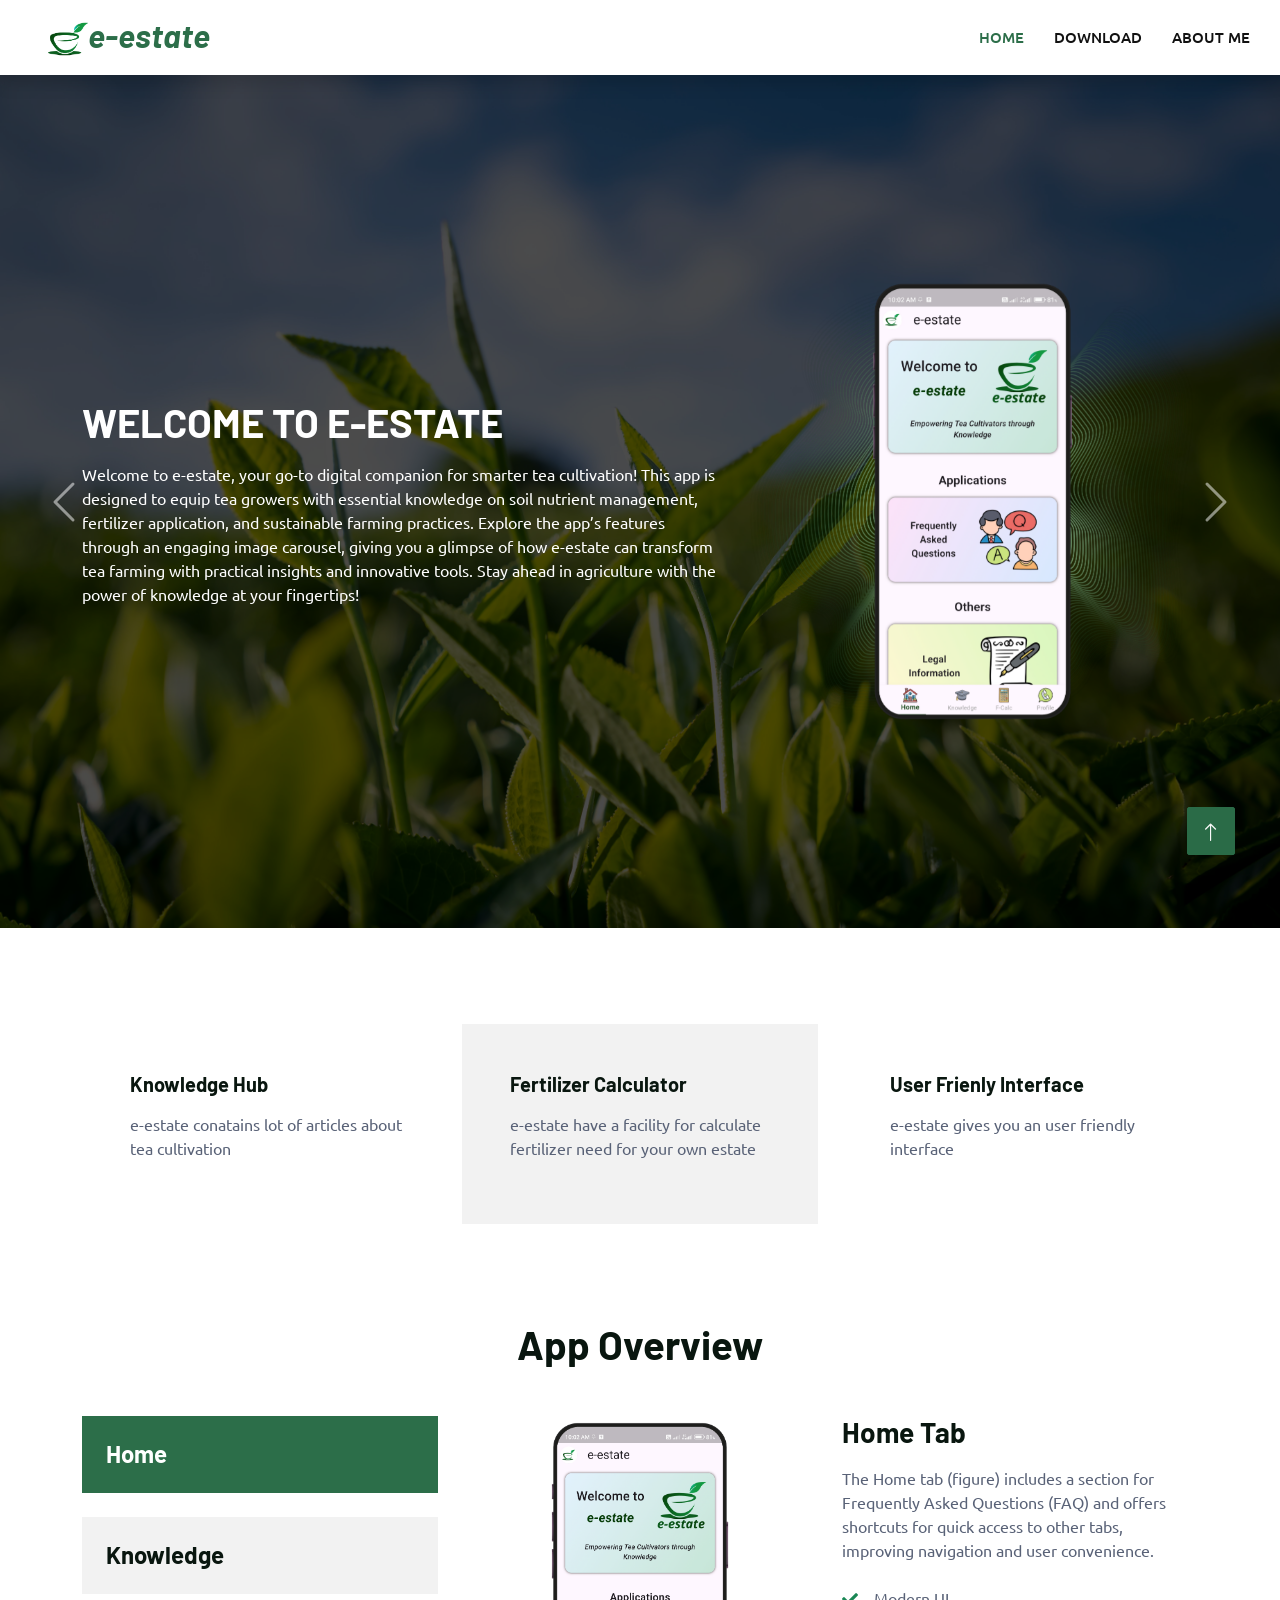
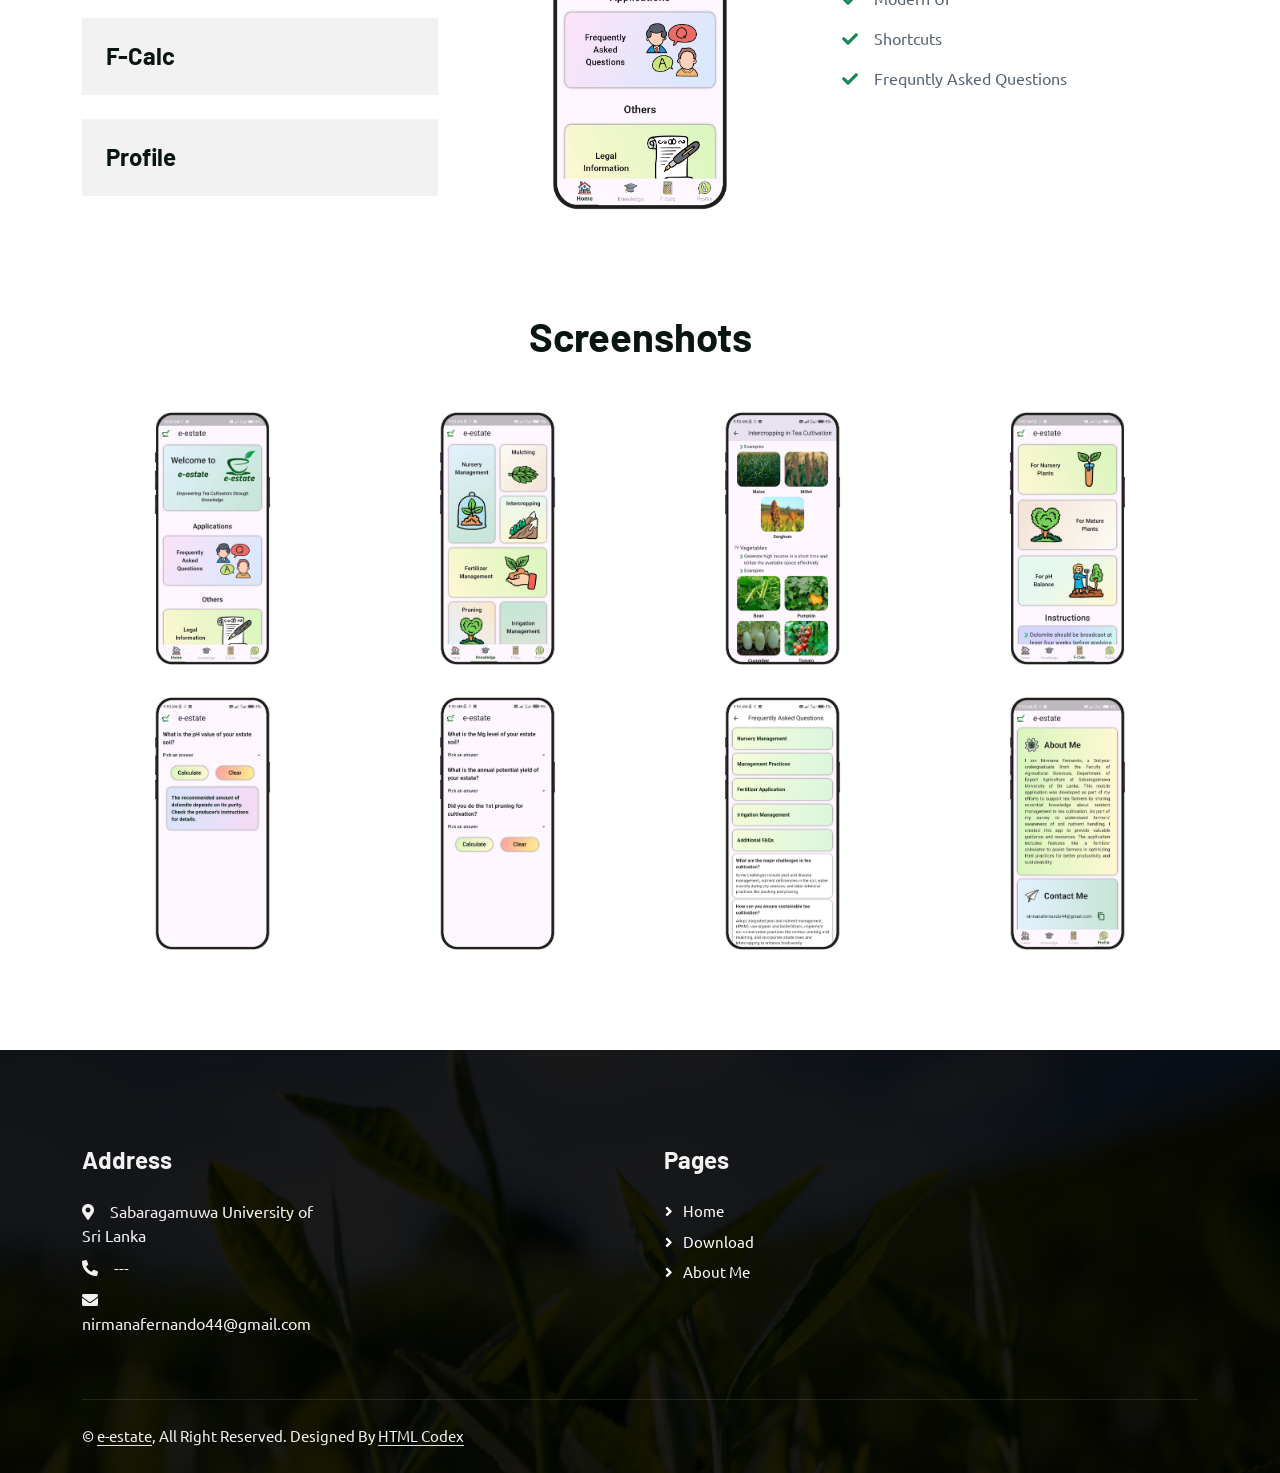
<file: index.html>
<!DOCTYPE html>
<html lang="en">

<head>
    <meta charset="utf-8">
    <title>e-estate</title>
    <meta content="width=device-width, initial-scale=1.0" name="viewport">
    <link rel="icon" href="1x/e-estate-icon.png" type="image/png">
    <meta content="" name="keywords">
    <meta content="" name="description">

    <!-- Favicon -->
    <link href="img/favicon.ico" rel="icon">

    <!-- Google Web Fonts -->
    <link rel="preconnect" href="https://fonts.googleapis.com">
    <link rel="preconnect" href="https://fonts.gstatic.com" crossorigin>
    <link href="https://fonts.googleapis.com/css2?family=Barlow:wght@600;700&family=Ubuntu:wght@400;500&display=swap" rel="stylesheet"> 

    <!-- Icon Font Stylesheet -->
    <link href="https://cdnjs.cloudflare.com/ajax/libs/font-awesome/5.10.0/css/all.min.css" rel="stylesheet">
    <link href="https://cdn.jsdelivr.net/npm/bootstrap-icons@1.4.1/font/bootstrap-icons.css" rel="stylesheet">

    <!-- Libraries Stylesheet -->
    <link href="lib/animate/animate.min.css" rel="stylesheet">
    <link href="lib/owlcarousel/assets/owl.carousel.min.css" rel="stylesheet">
    <link href="lib/tempusdominus/css/tempusdominus-bootstrap-4.min.css" rel="stylesheet" />

    <!-- Customized Bootstrap Stylesheet -->
    <link href="css/bootstrap.min.css" rel="stylesheet">

    <!-- Template Stylesheet -->
    <link href="css/style.css" rel="stylesheet">
</head>

<body>
    <!-- Spinner Start -->
    <div id="spinner" class="show bg-white position-fixed translate-middle w-100 vh-100 top-50 start-50 d-flex align-items-center justify-content-center">
        <div class="spinner-border text-primary" style="width: 3rem; height: 3rem;" role="status">
            <span class="sr-only">Loading...</span>
        </div>
    </div>
    <!-- Spinner End -->


    <!-- Navbar Start -->
    <nav class="navbar navbar-expand-lg bg-white navbar-light shadow sticky-top p-0">
        <a href="index.html" class="navbar-brand d-flex align-items-center px-4 px-lg-5">
            <h2 class="m-0 text-primary"><img class="navbar-logo" src="1x/e-estate-icon.png" alt="Logo"></i><i>e-estate</i></h2>
        </a>
        <button type="button" class="navbar-toggler me-4" data-bs-toggle="collapse" data-bs-target="#navbarCollapse">
            <span class="navbar-toggler-icon"></span>
        </button>
        <div class="collapse navbar-collapse" id="navbarCollapse">
            <div class="navbar-nav ms-auto p-4 p-lg-0">
                <a href="index.html" class="nav-item nav-link active">Home</a>
                <a href="download.html" class="nav-item nav-link">Download</a>
                <a href="about.html" class="nav-item nav-link">About Me</a>
    </nav>
    <!-- Navbar End -->


    <!-- Carousel Start -->
    <div class="container-fluid p-0 mb-5">
        <div id="header-carousel" class="carousel slide" data-bs-ride="carousel">
            <div class="carousel-inner">
                <div class="carousel-item active">
                    <img class="w-100" src="img/carousel-bg-1.jpg" alt="Image">
                    <div class="carousel-caption d-flex align-items-center">
                        <div class="container">
                            <div class="row align-items-center justify-content-center justify-content-lg-start">
                                <div class="col-10 col-lg-7 text-center text-lg-start">
                                    <h1 class="text-white text-uppercase mb-3 animated slideInDown">Welcome to e-estate</h1>
                                    <h7 class="mb-4">Welcome to e-estate, your go-to digital companion for smarter tea cultivation! This app is designed to equip tea growers with essential knowledge on soil nutrient management, fertilizer application, and sustainable farming practices. Explore the app’s features through an engaging image carousel, giving you a glimpse of how e-estate can transform tea farming with practical insights and innovative tools. Stay ahead in agriculture with the power of knowledge at your fingertips!</h7>
                                </div>
                                <div class="col-lg-5 d-none d-lg-flex animated zoomIn">
                                    <img class="img-fluid" src="img/carousel-1.png" alt="">
                                </div>
                            </div>
                        </div>
                    </div>
                </div>
                <div class="carousel-item">
                    <img class="w-100" src="img/carousel-bg-2.jpg" alt="Image">
                    <div class="carousel-caption d-flex align-items-center">
                        <div class="container">
                            <div class="row align-items-center justify-content-center justify-content-lg-start">
                                <div class="col-10 col-lg-7 text-center text-lg-start">
                                    <h5 class="display-3 text-white mb-4 pb-3 animated slideInDown">Empowering tea cultivators through knowledge</h5>
                                    <h3 class="display-3 text-white mb-4 pb-3 animated slideInDown">e-estate</h3>
                                </div>
                                <div class="col-lg-5 d-none d-lg-flex animated zoomIn">
                                    <img class="img-fluid" src="img/carousel-2.png" alt="">
                                </div>
                            </div>
                        </div>
                    </div>
                </div>
            </div>
            <button class="carousel-control-prev" type="button" data-bs-target="#header-carousel"
                data-bs-slide="prev">
                <span class="carousel-control-prev-icon" aria-hidden="true"></span>
                <span class="visually-hidden">Previous</span>
            </button>
            <button class="carousel-control-next" type="button" data-bs-target="#header-carousel"
                data-bs-slide="next">
                <span class="carousel-control-next-icon" aria-hidden="true"></span>
                <span class="visually-hidden">Next</span>
            </button>
        </div>
    </div>
    <!-- Carousel End -->


    <!-- Service Start -->
    <div class="container-xxl py-5">
        <div class="container">
            <div class="row g-4">
                <div class="col-lg-4 col-md-6 wow fadeInUp" data-wow-delay="0.1s">
                    <div class="d-flex py-5 px-4">
                        <div class="ps-4">
                            <h5 class="mb-3">Knowledge Hub</h5>
                            <p>e-estate conatains lot of articles about tea cultivation</p>
                            
                        </div>
                    </div>
                </div>
                <div class="col-lg-4 col-md-6 wow fadeInUp" data-wow-delay="0.3s">
                    <div class="d-flex bg-light py-5 px-4">
                        <div class="ps-4">
                            <h5 class="mb-3">Fertilizer Calculator</h5>
                            <p>e-estate have a facility for calculate fertilizer need for your own estate</p>
                            
                        </div>
                    </div>
                </div>
                <div class="col-lg-4 col-md-6 wow fadeInUp" data-wow-delay="0.5s">
                    <div class="d-flex py-5 px-4">
                        <div class="ps-4">
                            <h5 class="mb-3">User Frienly Interface</h5>
                            <p>e-estate gives you an user friendly interface</p>
                            
                        </div>
                    </div>
                </div>
            </div>
        </div>
    </div>
    <!-- Service End -->

    <!-- Service Start -->
    <div class="container-xxl service py-5">
        <div class="container">
            <div class="text-center wow fadeInUp" data-wow-delay="0.1s">
                <h1 class="mb-5">App Overview</h1>
            </div>
            <div class="row g-4 wow fadeInUp" data-wow-delay="0.3s">
                <div class="col-lg-4">
                    <div class="nav w-100 nav-pills me-4">
                        <button class="nav-link w-100 d-flex align-items-center text-start p-4 mb-4 active" data-bs-toggle="pill" data-bs-target="#tab-pane-1" type="button">
                            <h4 class="m-0">Home</h4>
                        </button>
                        <button class="nav-link w-100 d-flex align-items-center text-start p-4 mb-4" data-bs-toggle="pill" data-bs-target="#tab-pane-2" type="button">
                            <h4 class="m-0">Knowledge</h4>
                        </button>
                        <button class="nav-link w-100 d-flex align-items-center text-start p-4 mb-4" data-bs-toggle="pill" data-bs-target="#tab-pane-3" type="button">
                            <h4 class="m-0">F-Calc</h4>
                        </button>
                        <button class="nav-link w-100 d-flex align-items-center text-start p-4 mb-0" data-bs-toggle="pill" data-bs-target="#tab-pane-4" type="button">
                            <h4 class="m-0">Profile</h4>
                        </button>
                    </div>
                </div>
                <div class="col-lg-8">
                    <div class="tab-content w-100">
                        <div class="tab-pane fade show active" id="tab-pane-1">
                            <div class="row g-4">
                                <div class="col-md-6" style="min-height: 400px;">
                                    <div class="position-relative h-100">
                                        <img class="position-absolute img-fluid w-100 h-100" src="img/service-1.png"
                                            style="object-fit: cover;" alt="">
                                    </div>
                                </div>
                                <div class="col-md-6">
                                    <h3 class="mb-3">Home Tab</h3>
                                    <p class="mb-4">The Home tab (figure) includes a section for Frequently Asked Questions (FAQ) and offers shortcuts for quick access to other tabs, improving navigation and user convenience.  </p>
                                    <p><i class="fa fa-check text-success me-3"></i>Modern UI</p>
                                    <p><i class="fa fa-check text-success me-3"></i>Shortcuts</p>
                                    <p><i class="fa fa-check text-success me-3"></i>Frequntly Asked Questions</p>
                                    
                                </div>
                            </div>
                        </div>
                        <div class="tab-pane fade" id="tab-pane-2">
                            <div class="row g-4">
                                <div class="col-md-6" style="min-height: 400px;">
                                    <div class="position-relative h-100">
                                        <img class="position-absolute img-fluid w-100 h-100" src="img/service-2.png"
                                            style="object-fit: cover;" alt="">
                                    </div>
                                </div>
                                <div class="col-md-6">
                                    <h3 class="mb-3">Knowledge Tab</h3>
                                    <p class="mb-4">The Knowledge tab (figure) features a user-friendly categorized grid that allows users to access various articles on key agricultural topics, including nursery management, mulching, intercropping, fertilizer management, pruning, harvesting, and irrigation management.  </p>
                                    <p><i class="fa fa-check text-success me-3"></i>Modern UI</p>
                                    <p><i class="fa fa-check text-success me-3"></i>Lot of articles</p>
                                    <p><i class="fa fa-check text-success me-3"></i>Catogorized</p>
                                    
                                </div>
                            </div>
                        </div>
                        <div class="tab-pane fade" id="tab-pane-3">
                            <div class="row g-4">
                                <div class="col-md-6" style="min-height: 400px;">
                                    <div class="position-relative h-100">
                                        <img class="position-absolute img-fluid w-100 h-100" src="img/service-3.png"
                                            style="object-fit: cover;" alt="">
                                    </div>
                                </div>
                                <div class="col-md-6">
                                    <h3 class="mb-3">F-Calc</h3>
                                    <p class="mb-4">The F-Calc tab (figure) is designed to calculate fertilizer recommendations based on estate-specific inputs. It includes three categories: fertilizer recommendations for nursery plants, fertilizer recommendations for mature plants, and dolomite recommendations for pH balance.</p>
                                    <p><i class="fa fa-check text-success me-3"></i>Fertilizer type</p>
                                    <p><i class="fa fa-check text-success me-3"></i>Recomended dosage</p>
                                    <p><i class="fa fa-check text-success me-3"></i>Recomended frequency</p>
                                    
                                </div>
                            </div>
                        </div>
                        <div class="tab-pane fade" id="tab-pane-4">
                            <div class="row g-4">
                                <div class="col-md-6" style="min-height: 400px;">
                                    <div class="position-relative h-100">
                                        <img class="position-absolute img-fluid w-100 h-100" src="img/service-4.png"
                                            style="object-fit: cover;" alt="">
                                    </div>
                                </div>
                                <div class="col-md-6">
                                    <h3 class="mb-3">Profile</h3>
                                    <p class="mb-4">The Profile tab (figure) contains a brief introduction about the developer and provides contact details for further inquiries.  </p>
                                    <p><i class="fa fa-check text-success me-3"></i>Modern UI</p>
                                    <p><i class="fa fa-check text-success me-3"></i>About section</p>
                                    <p><i class="fa fa-check text-success me-3"></i>Contact section</p>
                                    
                                </div>
                            </div>
                        </div>
                    </div>
                </div>
            </div>
        </div>
    </div>
    <!-- Service End -->

    
    <!-- Team Start -->
    <div class="container-xxl py-5">
        <div class="container">
            <div class="text-center wow fadeInUp" data-wow-delay="0.1s">
                <h1 class="mb-5">Screenshots</h1>
            </div>
            <div class="row g-4">
                <div class="col-lg-3 col-md-6 wow fadeInUp" data-wow-delay="0.1s">
                    <div class="team-item">
                        <div class="position-relative overflow-hidden">
                            <img class="img-fluid" src="img/service-1.png" alt="">
                        </div>
                    </div>
                </div>
                <div class="col-lg-3 col-md-6 wow fadeInUp" data-wow-delay="0.1s">
                    <div class="team-item">
                        <div class="position-relative overflow-hidden">
                            <img class="img-fluid" src="img/service-2.png" alt="">
                        </div>
                    </div>
                </div>
                <div class="col-lg-3 col-md-6 wow fadeInUp" data-wow-delay="0.1s">
                    <div class="team-item">
                        <div class="position-relative overflow-hidden">
                            <img class="img-fluid" src="img/Artboard 4.png" alt="">
                        </div>
                    </div>
                </div>
                <div class="col-lg-3 col-md-6 wow fadeInUp" data-wow-delay="0.1s">
                    <div class="team-item">
                        <div class="position-relative overflow-hidden">
                            <img class="img-fluid" src="img/service-3.png" alt="">
                        </div>
                    </div>
                </div>
                <div class="col-lg-3 col-md-6 wow fadeInUp" data-wow-delay="0.1s">
                    <div class="team-item">
                        <div class="position-relative overflow-hidden">
                            <img class="img-fluid" src="img/Artboard 7.png" alt="">
                        </div>
                    </div>
                </div>
                <div class="col-lg-3 col-md-6 wow fadeInUp" data-wow-delay="0.1s">
                    <div class="team-item">
                        <div class="position-relative overflow-hidden">
                            <img class="img-fluid" src="img/Artboard 6.png" alt="">
                        </div>
                    </div>
                </div>
                <div class="col-lg-3 col-md-6 wow fadeInUp" data-wow-delay="0.1s">
                    <div class="team-item">
                        <div class="position-relative overflow-hidden">
                            <img class="img-fluid" src="img/Artboard 9.png" alt="">
                        </div>
                    </div>
                </div>
                <div class="col-lg-3 col-md-6 wow fadeInUp" data-wow-delay="0.1s">
                    <div class="team-item">
                        <div class="position-relative overflow-hidden">
                            <img class="img-fluid" src="img/service-4.png" alt="">
                        </div>
                    </div>
                </div>
            </div>
        </div>
    </div>
    <!-- Team End -->


    <!-- Footer Start -->
    <div class="container-fluid bg-dark text-light footer pt-5 mt-5 wow fadeIn" data-wow-delay="0.1s">
        <div class="container py-5">
            <div class="row g-5">
                <div class="col-lg-3 col-md-6">
                    <h4 class="text-light mb-4">Address</h4>
                    <p class="mb-2"><i class="fa fa-map-marker-alt me-3"></i>Sabaragamuwa University of Sri Lanka</p>
                    <p class="mb-2"><i class="fa fa-phone-alt me-3"></i>---</p>
                    <p class="mb-2"><i class="fa fa-envelope me-3"></i>nirmanafernando44@gmail.com</p>
                    
                    <div class="d-flex pt-2">
                    </div>
                
                </div>
                <div class="col-lg-3 col-md-6">
                </div>
                
                <div class="col-lg-3 col-md-6">
                    <h4 class="text-light mb-4">Pages</h4>
                    <a class="btn btn-link" href="index.html">Home</a>
                    <a class="btn btn-link" href="download.html">Download</a>
                    <a class="btn btn-link" href="about.html">About Me</a>
                </div>
                <div class="col-lg-3 col-md-6">
                </div>
                
            </div>
        </div>
        <div class="container">
            <div class="copyright">
                <div class="row">
                    <div class="col-md-6 text-center text-md-start mb-3 mb-md-0">
                        &copy; <a class="border-bottom" href="#">e-estate</a>, All Right Reserved.

                        <!--/*** This template is free as long as you keep the footer author’s credit link/attribution link/backlink. If you'd like to use the template without the footer author’s credit link/attribution link/backlink, you can purchase the Credit Removal License from "https://htmlcodex.com/credit-removal". Thank you for your support. ***/-->
                        Designed By <a class="border-bottom" href="https://htmlcodex.com">HTML Codex</a>
                    </div>
                </div>
            </div>
        </div>
    </div>
    <!-- Footer End -->


    <!-- Back to Top -->
    <a href="#" class="btn btn-lg btn-primary btn-lg-square back-to-top"><i class="bi bi-arrow-up"></i></a>


    <!-- JavaScript Libraries -->
    <script src="https://code.jquery.com/jquery-3.4.1.min.js"></script>
    <script src="https://cdn.jsdelivr.net/npm/bootstrap@5.0.0/dist/js/bootstrap.bundle.min.js"></script>
    <script src="lib/wow/wow.min.js"></script>
    <script src="lib/easing/easing.min.js"></script>
    <script src="lib/waypoints/waypoints.min.js"></script>
    <script src="lib/counterup/counterup.min.js"></script>
    <script src="lib/owlcarousel/owl.carousel.min.js"></script>
    <script src="lib/tempusdominus/js/moment.min.js"></script>
    <script src="lib/tempusdominus/js/moment-timezone.min.js"></script>
    <script src="lib/tempusdominus/js/tempusdominus-bootstrap-4.min.js"></script>

    <!-- Template Javascript -->
    <script src="js/main.js"></script>
</body>

</html>
</file>
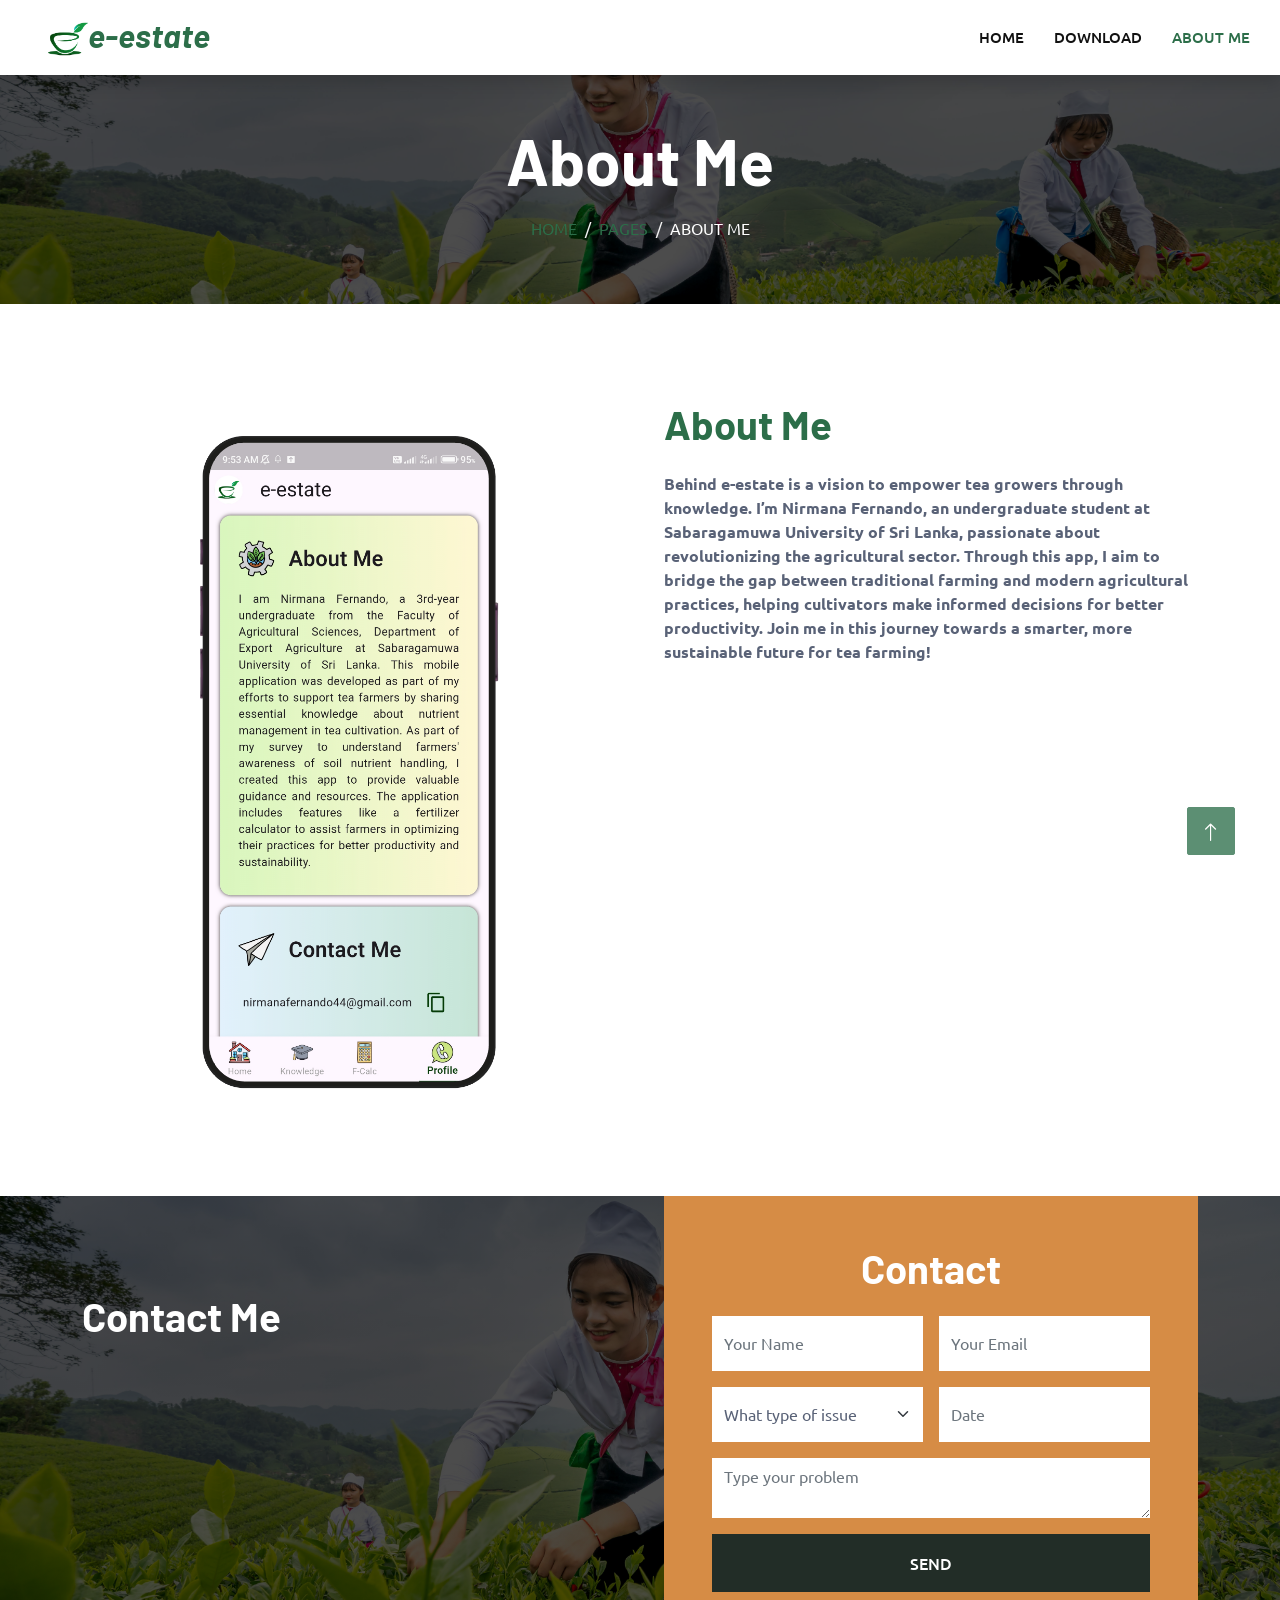
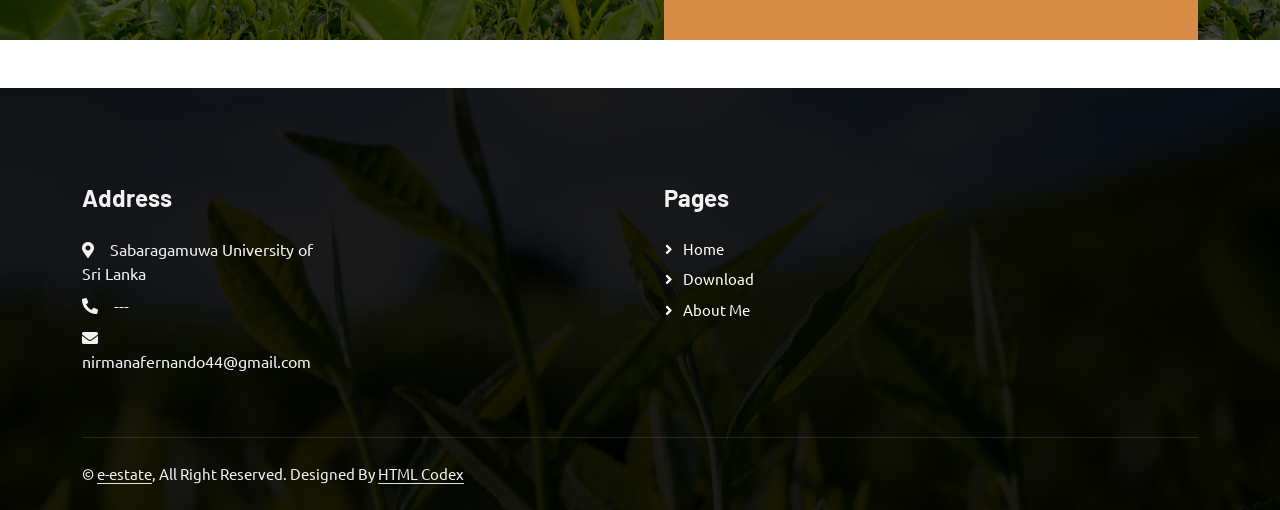
<file: about.html>
<!DOCTYPE html>
<html lang="en">

<head>
    <meta charset="utf-8">
    <title>e-estate</title>
    <meta content="width=device-width, initial-scale=1.0" name="viewport">
    <link rel="icon" href="1x/e-estate-icon.png" type="image/png">
    <meta content="" name="keywords">
    <meta content="" name="description">

    <!-- Favicon -->
    <link href="img/favicon.ico" rel="icon">

    <!-- Google Web Fonts -->
    <link rel="preconnect" href="https://fonts.googleapis.com">
    <link rel="preconnect" href="https://fonts.gstatic.com" crossorigin>
    <link href="https://fonts.googleapis.com/css2?family=Barlow:wght@600;700&family=Ubuntu:wght@400;500&display=swap" rel="stylesheet"> 

    <!-- Icon Font Stylesheet -->
    <link href="https://cdnjs.cloudflare.com/ajax/libs/font-awesome/5.10.0/css/all.min.css" rel="stylesheet">
    <link href="https://cdn.jsdelivr.net/npm/bootstrap-icons@1.4.1/font/bootstrap-icons.css" rel="stylesheet">

    <!-- Libraries Stylesheet -->
    <link href="lib/animate/animate.min.css" rel="stylesheet">
    <link href="lib/owlcarousel/assets/owl.carousel.min.css" rel="stylesheet">
    <link href="lib/tempusdominus/css/tempusdominus-bootstrap-4.min.css" rel="stylesheet" />

    <!-- Customized Bootstrap Stylesheet -->
    <link href="css/bootstrap.min.css" rel="stylesheet">

    <!-- Template Stylesheet -->
    <link href="css/style.css" rel="stylesheet">
</head>

<body>
    <!-- Spinner Start -->
    <div id="spinner" class="show bg-white position-fixed translate-middle w-100 vh-100 top-50 start-50 d-flex align-items-center justify-content-center">
        <div class="spinner-border text-primary" style="width: 3rem; height: 3rem;" role="status">
            <span class="sr-only">Loading...</span>
        </div>
    </div>
    <!-- Spinner End -->



    <!-- Navbar Start -->
    <nav class="navbar navbar-expand-lg bg-white navbar-light shadow sticky-top p-0">
        <a href="index.html" class="navbar-brand d-flex align-items-center px-4 px-lg-5">
            <h2 class="m-0 text-primary"><img class="navbar-logo" src="1x/e-estate-icon.png" alt="Logo"></i><i>e-estate</i></h2>
        </a>
        <button type="button" class="navbar-toggler me-4" data-bs-toggle="collapse" data-bs-target="#navbarCollapse">
            <span class="navbar-toggler-icon"></span>
        </button>
        <div class="collapse navbar-collapse" id="navbarCollapse">
            <div class="navbar-nav ms-auto p-4 p-lg-0">
                <a href="index.html" class="nav-item nav-link">Home</a>
                <a href="download.html" class="nav-item nav-link">Download</a>
                <a href="about.html" class="nav-item nav-link  active">About Me</a>
            </div>
        </div>
    </nav>
    <!-- Navbar End -->


    <!-- Page Header Start -->
    <div class="container-fluid page-header mb-5 p-0" style="background-image: url(img/carousel-bg-2.jpg);">
        <div class="container-fluid page-header-inner py-5">
            <div class="container text-center">
                <h1 class="display-3 text-white mb-3 animated slideInDown">About Me</h1>
                <nav aria-label="breadcrumb">
                    <ol class="breadcrumb justify-content-center text-uppercase">
                        <li class="breadcrumb-item"><a href="#">Home</a></li>
                        <li class="breadcrumb-item"><a href="#">Pages</a></li>
                        <li class="breadcrumb-item text-white active" aria-current="page">About Me</li>
                    </ol>
                </nav>
            </div>
        </div>
    </div>
    <!-- Page Header End -->

<!-- About Start -->
<div class="container-xxl py-5">
    <div class="container">
        <div class="row g-5">
            <div class="col-lg-6 pt-4" style="min-height: 700px;">
                <div class="position-relative h-100 wow fadeIn" data-wow-delay="0.1s">
                    <img class="position-absolute img-fluid w-100 h-100" src="img/service-4.png" style="object-fit: cover;" alt="">
                    
                </div>
            </div>
            <div class="col-lg-6">
                <h1 class="mb-4"><span class="text-primary">About Me</span> </h1>
                <p class="fw-bold mb-0">Behind e-estate is a vision to empower tea growers through knowledge. I’m Nirmana Fernando, an undergraduate student at Sabaragamuwa University of Sri Lanka, passionate about revolutionizing the agricultural sector. Through this app, I aim to bridge the gap between traditional farming and modern agricultural practices, helping cultivators make informed decisions for better productivity. Join me in this journey towards a smarter, more sustainable future for tea farming!</p>
            </div>
        </div>
    </div>
</div>
<!-- About End -->


<!-- Contact Start -->
<div class="container-fluid bg-secondary booking my-5 wow fadeInUp" data-wow-delay="0.1s">
    <div class="container">
        <div class="row gx-5">
            <div class="col-lg-6 py-5">
                <div class="py-5">
                    <h1 class="text-white mb-4">Contact Me</h1>
                    <p class="text-white mb-0"></p>
                </div>
            </div>
            <div class="col-lg-6">
                <div class="bg-primary h-100 d-flex flex-column justify-content-center text-center p-5 wow zoomIn" data-wow-delay="0.6s">
                    <h1 class="text-white mb-4">Contact</h1>
                    <form>
                        <div class="row g-3">
                            <div class="col-12 col-sm-6">
                                <input type="text" class="form-control border-0" placeholder="Your Name" style="height: 55px;">
                            </div>
                            <div class="col-12 col-sm-6">
                                <input type="email" class="form-control border-0" placeholder="Your Email" style="height: 55px;">
                            </div>
                            <div class="col-12 col-sm-6">
                                <select class="form-select border-0" style="height: 55px;">
                                    <option selected>What type of issue</option>
                                    <option value="1">Fertilizer</option>
                                    <option value="2">Nursery</option>
                                    <option value="3">Management</option>
                                </select>
                            </div>
                            <div class="col-12 col-sm-6">
                                <div class="date" id="date1" data-target-input="nearest">
                                    <input type="text"
                                        class="form-control border-0 datetimepicker-input"
                                        placeholder="Date" data-target="#date1" data-toggle="datetimepicker" style="height: 55px;">
                                </div>
                            </div>
                            <div class="col-12">
                                <textarea class="form-control border-0" placeholder="Type your problem"></textarea>
                            </div>
                            <div class="col-12">
                                <button class="btn btn-secondary w-100 py-3" type="submit">Send</button>
                            </div>
                        </div>
                    </form>
                </div>
            </div>
        </div>
    </div>
</div>
<!-- Contact end -->




    <!-- Footer Start -->
    <div class="container-fluid bg-dark text-light footer pt-5 mt-5 wow fadeIn" data-wow-delay="0.1s">
        <div class="container py-5">
            <div class="row g-5">
                <div class="col-lg-3 col-md-6">
                    <h4 class="text-light mb-4">Address</h4>
                    <p class="mb-2"><i class="fa fa-map-marker-alt me-3"></i>Sabaragamuwa University of Sri Lanka</p>
                    <p class="mb-2"><i class="fa fa-phone-alt me-3"></i>---</p>
                    <p class="mb-2"><i class="fa fa-envelope me-3"></i>nirmanafernando44@gmail.com</p>
                    
                    <div class="d-flex pt-2">
                    </div>
                
                </div>
                <div class="col-lg-3 col-md-6">
                </div>
                
                <div class="col-lg-3 col-md-6">
                    <h4 class="text-light mb-4">Pages</h4>
                    <a class="btn btn-link" href="index.html">Home</a>
                    <a class="btn btn-link" href="download.html">Download</a>
                    <a class="btn btn-link" href="about.html">About Me</a>
                </div>
                <div class="col-lg-3 col-md-6">
                    <!--
                    <h4 class="text-light mb-4">Newsletter</h4>
                    <p>Dolor amet sit justo amet elitr clita ipsum elitr est.</p>
                    <div class="position-relative mx-auto" style="max-width: 400px;">
                        <input class="form-control border-0 w-100 py-3 ps-4 pe-5" type="text" placeholder="Your email">
                        <button type="button" class="btn btn-primary py-2 position-absolute top-0 end-0 mt-2 me-2">SignUp</button>
                        
                    </div>
                    -->
                </div>
                
            </div>
        </div>
        <div class="container">
            <div class="copyright">
                <div class="row">
                    <div class="col-md-6 text-center text-md-start mb-3 mb-md-0">
                        &copy; <a class="border-bottom" href="#">e-estate</a>, All Right Reserved.

                        <!--/*** This template is free as long as you keep the footer author’s credit link/attribution link/backlink. If you'd like to use the template without the footer author’s credit link/attribution link/backlink, you can purchase the Credit Removal License from "https://htmlcodex.com/credit-removal". Thank you for your support. ***/-->
                        Designed By <a class="border-bottom" href="https://htmlcodex.com">HTML Codex</a>
                    </div>
                </div>
            </div>
        </div>
    </div>
    <!-- Footer End -->


    <!-- Back to Top -->
    <a href="#" class="btn btn-lg btn-primary btn-lg-square back-to-top"><i class="bi bi-arrow-up"></i></a>


    <!-- JavaScript Libraries -->
    <script src="https://code.jquery.com/jquery-3.4.1.min.js"></script>
    <script src="https://cdn.jsdelivr.net/npm/bootstrap@5.0.0/dist/js/bootstrap.bundle.min.js"></script>
    <script src="lib/wow/wow.min.js"></script>
    <script src="lib/easing/easing.min.js"></script>
    <script src="lib/waypoints/waypoints.min.js"></script>
    <script src="lib/counterup/counterup.min.js"></script>
    <script src="lib/owlcarousel/owl.carousel.min.js"></script>
    <script src="lib/tempusdominus/js/moment.min.js"></script>
    <script src="lib/tempusdominus/js/moment-timezone.min.js"></script>
    <script src="lib/tempusdominus/js/tempusdominus-bootstrap-4.min.js"></script>

    <!-- Template Javascript -->
    <script src="js/main.js"></script>
</body>

</html>
</file>
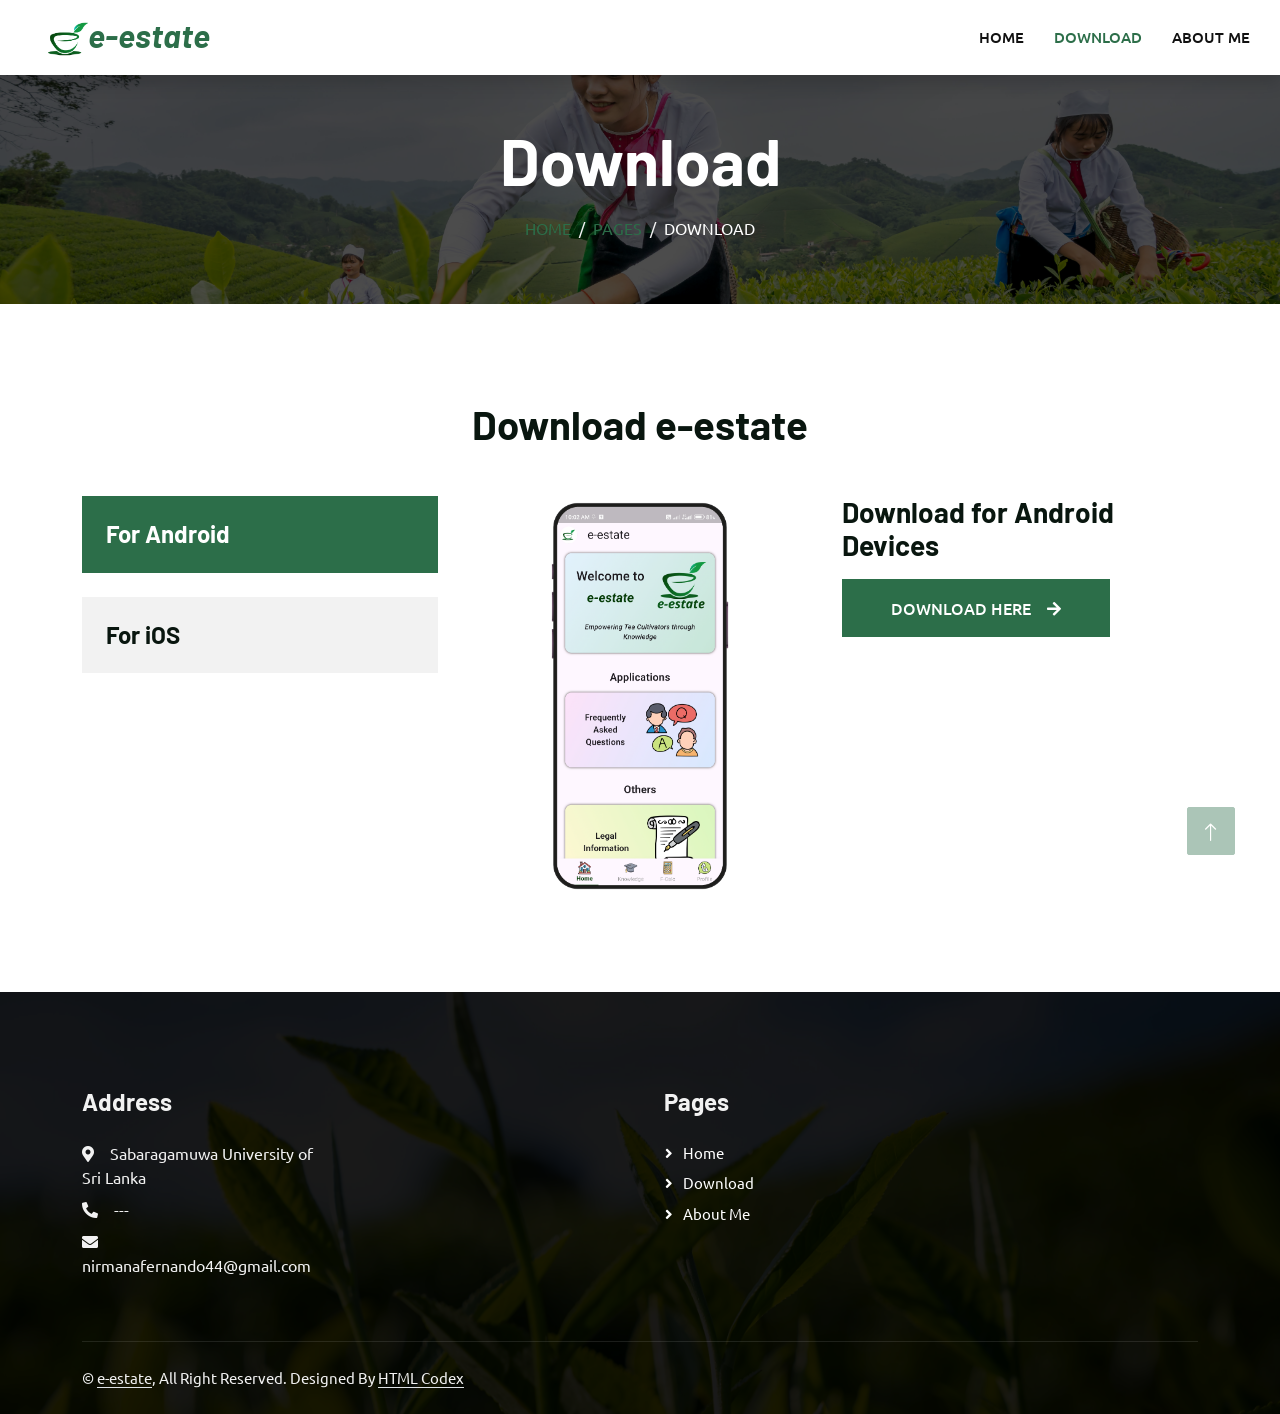
<file: download.html>
<!DOCTYPE html>
<html lang="en">

<head>
    <meta charset="utf-8">
    <title>e-estate</title>
    <meta content="width=device-width, initial-scale=1.0" name="viewport">
    <link rel="icon" href="1x/e-estate-icon.png" type="image/png">
    <meta content="" name="keywords">
    <meta content="" name="description">

    <!-- Favicon -->
    <link href="img/favicon.ico" rel="icon">

    <!-- Google Web Fonts -->
    <link rel="preconnect" href="https://fonts.googleapis.com">
    <link rel="preconnect" href="https://fonts.gstatic.com" crossorigin>
    <link href="https://fonts.googleapis.com/css2?family=Barlow:wght@600;700&family=Ubuntu:wght@400;500&display=swap" rel="stylesheet"> 

    <!-- Icon Font Stylesheet -->
    <link href="https://cdnjs.cloudflare.com/ajax/libs/font-awesome/5.10.0/css/all.min.css" rel="stylesheet">
    <link href="https://cdn.jsdelivr.net/npm/bootstrap-icons@1.4.1/font/bootstrap-icons.css" rel="stylesheet">

    <!-- Libraries Stylesheet -->
    <link href="lib/animate/animate.min.css" rel="stylesheet">
    <link href="lib/owlcarousel/assets/owl.carousel.min.css" rel="stylesheet">
    <link href="lib/tempusdominus/css/tempusdominus-bootstrap-4.min.css" rel="stylesheet" />

    <!-- Customized Bootstrap Stylesheet -->
    <link href="css/bootstrap.min.css" rel="stylesheet">

    <!-- Template Stylesheet -->
    <link href="css/style.css" rel="stylesheet">
</head>

<body>
    <!-- Spinner Start -->
    <div id="spinner" class="show bg-white position-fixed translate-middle w-100 vh-100 top-50 start-50 d-flex align-items-center justify-content-center">
        <div class="spinner-border text-primary" style="width: 3rem; height: 3rem;" role="status">
            <span class="sr-only">Loading...</span>
        </div>
    </div>
    <!-- Spinner End -->


    


    <!-- Navbar Start -->
    <nav class="navbar navbar-expand-lg bg-white navbar-light shadow sticky-top p-0">
        <a href="index.html" class="navbar-brand d-flex align-items-center px-4 px-lg-5">
            <h2 class="m-0 text-primary"><img class="navbar-logo" src="1x/e-estate-icon.png" alt="Logo"></i><i>e-estate</i></h2>
        </a>
        <button type="button" class="navbar-toggler me-4" data-bs-toggle="collapse" data-bs-target="#navbarCollapse">
            <span class="navbar-toggler-icon"></span>
        </button>
        <div class="collapse navbar-collapse" id="navbarCollapse">
            <div class="navbar-nav ms-auto p-4 p-lg-0">
                <a href="index.html" class="nav-item nav-link">Home</a>
                <a href="download.html" class="nav-item nav-link active">Download</a>
                <a href="about.html" class="nav-item nav-link">About Me</a>
            </div>
        </div>
    </nav>
    <!-- Navbar End -->


    <!-- Page Header Start -->
    <div class="container-fluid page-header mb-5 p-0" style="background-image: url(img/carousel-bg-2.jpg);">
        <div class="container-fluid page-header-inner py-5">
            <div class="container text-center">
                <h1 class="display-3 text-white mb-3 animated slideInDown">Download</h1>
                <nav aria-label="breadcrumb">
                    <ol class="breadcrumb justify-content-center text-uppercase">
                        <li class="breadcrumb-item"><a href="#">Home</a></li>
                        <li class="breadcrumb-item"><a href="#">Pages</a></li>
                        <li class="breadcrumb-item text-white active" aria-current="page">Download</li>
                    </ol>
                </nav>
            </div>
        </div>
    </div>
    <!-- Page Header End -->


    <!-- Download Start -->
    <div class="container-xxl service py-5">
        <div class="container">
            <div class="text-center wow fadeInUp" data-wow-delay="0.1s">
                <h1 class="mb-5">Download e-estate</h1>
            </div>
            <div class="row g-4 wow fadeInUp" data-wow-delay="0.3s">
                <div class="col-lg-4">
                    <div class="nav w-100 nav-pills me-4">
                        <button class="nav-link w-100 d-flex align-items-center text-start p-4 mb-4 active" data-bs-toggle="pill" data-bs-target="#tab-pane-1" type="button">
                            <h4 class="m-0">For Android</h4>
                        </button>
                        <button class="nav-link w-100 d-flex align-items-center text-start p-4 mb-4" data-bs-toggle="pill" data-bs-target="#tab-pane-2" type="button">
                            <h4 class="m-0">For iOS</h4>
                        </button>
                    </div>
                </div>
                <div class="col-lg-8">
                    <div class="tab-content w-100">
                        <div class="tab-pane fade show active" id="tab-pane-1">
                            <div class="row g-4">
                                <div class="col-md-6" style="min-height: 400px;">
                                    <div class="position-relative h-100">
                                        <img class="position-absolute img-fluid w-100 h-100" src="img/service-1.png"
                                            style="object-fit: cover;" alt="">
                                    </div>
                                </div>
                                <div class="col-md-6">
                                    <h3 class="mb-3">Download for Android Devices</h3>
                                    <a href="e-estate_for_android.apk" class="btn btn-primary py-3 px-5 animated slideInDown">Download here<i class="fa fa-arrow-right ms-3"></i></a>
                                </div>
                            </div>
                        </div>
                        <div class="tab-pane fade" id="tab-pane-2">
                            <div class="row g-4">
                                <div class="col-md-6" style="min-height: 400px;">
                                    <div class="position-relative h-100">
                                        <img class="position-absolute img-fluid w-100 h-100" src="img/service-2.png"
                                            style="object-fit: cover;" alt="">
                                    </div>
                                </div>
                                <div class="col-md-6">
                                    <h3 class="mb-3">Download for Apple Devices</h3>
                                    <a href="e-estate_for_android.apk" class="btn btn-primary py-3 px-5 animated slideInDown">Download here<i class="fa fa-arrow-right ms-3"></i></a>
                                </div>
                            </div>
                        </div>
                        
                    </div>
                </div>
            </div>
        </div>
    </div>
    <!-- Download End -->


    <!-- Footer Start -->
    <div class="container-fluid bg-dark text-light footer pt-5 mt-5 wow fadeIn" data-wow-delay="0.1s">
        <div class="container py-5">
            <div class="row g-5">
                <div class="col-lg-3 col-md-6">
                    <h4 class="text-light mb-4">Address</h4>
                    <p class="mb-2"><i class="fa fa-map-marker-alt me-3"></i>Sabaragamuwa University of Sri Lanka</p>
                    <p class="mb-2"><i class="fa fa-phone-alt me-3"></i>---</p>
                    <p class="mb-2"><i class="fa fa-envelope me-3"></i>nirmanafernando44@gmail.com</p>
                    
                    <div class="d-flex pt-2">
                        <!--
                        <a class="btn btn-outline-light btn-social" href=""><i class="fab fa-twitter"></i></a>
                        <a class="btn btn-outline-light btn-social" href=""><i class="fab fa-facebook-f"></i></a>
                        <a class="btn btn-outline-light btn-social" href=""><i class="fab fa-youtube"></i></a>
                        <a class="btn btn-outline-light btn-social" href=""><i class="fab fa-linkedin-in"></i></a>
                        -->
                    </div>
                
                </div>
                <div class="col-lg-3 col-md-6">
                    <!--
                    <h4 class="text-light mb-4">Opening Hours</h4>
                    <h6 class="text-light">Monday - Friday:</h6>
                    <p class="mb-4">09.00 AM - 09.00 PM</p>
                    <h6 class="text-light">Saturday - Sunday:</h6>
                    <p class="mb-0">09.00 AM - 12.00 PM</p>
                    -->
                </div>
                
                <div class="col-lg-3 col-md-6">
                    <h4 class="text-light mb-4">Pages</h4>
                    <a class="btn btn-link" href="index.html">Home</a>
                    <a class="btn btn-link" href="download.html">Download</a>
                    <a class="btn btn-link" href="about.html">About Me</a>
                </div>
                <div class="col-lg-3 col-md-6">
                    <!--
                    <h4 class="text-light mb-4">Newsletter</h4>
                    <p>Dolor amet sit justo amet elitr clita ipsum elitr est.</p>
                    <div class="position-relative mx-auto" style="max-width: 400px;">
                        <input class="form-control border-0 w-100 py-3 ps-4 pe-5" type="text" placeholder="Your email">
                        <button type="button" class="btn btn-primary py-2 position-absolute top-0 end-0 mt-2 me-2">SignUp</button>
                        
                    </div>
                    -->
                </div>
                
            </div>
        </div>
        <div class="container">
            <div class="copyright">
                <div class="row">
                    <div class="col-md-6 text-center text-md-start mb-3 mb-md-0">
                        &copy; <a class="border-bottom" href="#">e-estate</a>, All Right Reserved.

                        <!--/*** This template is free as long as you keep the footer author’s credit link/attribution link/backlink. If you'd like to use the template without the footer author’s credit link/attribution link/backlink, you can purchase the Credit Removal License from "https://htmlcodex.com/credit-removal". Thank you for your support. ***/-->
                        Designed By <a class="border-bottom" href="https://htmlcodex.com">HTML Codex</a>
                    </div>
                    <!--
                    <div class="col-md-6 text-center text-md-end">
                        <div class="footer-menu">
                            <a href="">Home</a>
                            <a href="">Cookies</a>
                            <a href="">Help</a>
                            <a href="">FQAs</a>
                        </div>
                    </div>
                    -->
                </div>
            </div>
        </div>
    </div>
    <!-- Footer End -->


    <!-- Back to Top -->
    <a href="#" class="btn btn-lg btn-primary btn-lg-square back-to-top"><i class="bi bi-arrow-up"></i></a>


    <!-- JavaScript Libraries -->
    <script src="https://code.jquery.com/jquery-3.4.1.min.js"></script>
    <script src="https://cdn.jsdelivr.net/npm/bootstrap@5.0.0/dist/js/bootstrap.bundle.min.js"></script>
    <script src="lib/wow/wow.min.js"></script>
    <script src="lib/easing/easing.min.js"></script>
    <script src="lib/waypoints/waypoints.min.js"></script>
    <script src="lib/counterup/counterup.min.js"></script>
    <script src="lib/owlcarousel/owl.carousel.min.js"></script>
    <script src="lib/tempusdominus/js/moment.min.js"></script>
    <script src="lib/tempusdominus/js/moment-timezone.min.js"></script>
    <script src="lib/tempusdominus/js/tempusdominus-bootstrap-4.min.js"></script>

    <!-- Template Javascript -->
    <script src="js/main.js"></script>
</body>

</html>
</file>
<file: css/style.css>
/********** Template CSS **********/
:root {
    --primary: #2C6E49;
    --secondary: #09160F;
    --light: #F2F2F2;
    --dark: #111111;
}

.fw-medium {
    font-weight: 600 !important;
}

.back-to-top {
    position: fixed;
    display: none;
    right: 45px;
    bottom: 45px;
    z-index: 99;
}


/*** Spinner ***/
#spinner {
    opacity: 0;
    visibility: hidden;
    transition: opacity .5s ease-out, visibility 0s linear .5s;
    z-index: 99999;
}

#spinner.show {
    transition: opacity .5s ease-out, visibility 0s linear 0s;
    visibility: visible;
    opacity: 1;
}


/*** Button ***/
.btn {
    font-weight: 500;
    text-transform: uppercase;
    transition: .5s;
}

.btn.btn-primary,
.btn.btn-secondary {
    color: #FFFFFF;
}

.btn-square {
    width: 38px;
    height: 38px;
}

.btn-sm-square {
    width: 32px;
    height: 32px;
}

.btn-lg-square {
    width: 48px;
    height: 48px;
}

.btn-square,
.btn-sm-square,
.btn-lg-square {
    padding: 0;
    display: flex;
    align-items: center;
    justify-content: center;
    font-weight: normal;
    border-radius: 2px;
}


/*** Navbar ***/
.navbar .dropdown-toggle::after {
    border: none;
    content: "\f107";
    font-family: "Font Awesome 5 Free";
    font-weight: 900;
    vertical-align: middle;
    margin-left: 8px;
}

.navbar-light .navbar-nav .nav-link {
    margin-right: 30px;
    padding: 25px 0;
    color: #FFFFFF;
    font-size: 15px;
    text-transform: uppercase;
    outline: none;
}

.navbar-light .navbar-nav .nav-link:hover,
.navbar-light .navbar-nav .nav-link.active {
    color: var(--primary);
}

@media (max-width: 991.98px) {
    .navbar-light .navbar-nav .nav-link  {
        margin-right: 0;
        padding: 10px 0;
    }

    .navbar-light .navbar-nav {
        border-top: 1px solid #EEEEEE;
    }
}

.navbar-light .navbar-brand,
.navbar-light a.btn {
    height: 75px;
}

.navbar-light .navbar-nav .nav-link {
    color: var(--dark);
    font-weight: 500;
}

.navbar-light.sticky-top {
    top: -100px;
    transition: .5s;
}

.navbar-logo {
    width: 40px;
}


@media (min-width: 992px) {
    .navbar .nav-item .dropdown-menu {
        display: block;
        border: none;
        margin-top: 0;
        top: 150%;
        opacity: 0;
        visibility: hidden;
        transition: .5s;
    }

    .navbar .nav-item:hover .dropdown-menu {
        top: 100%;
        visibility: visible;
        transition: .5s;
        opacity: 1;
    }
}


/*** Header ***/
.carousel-caption {
    top: 0;
    left: 0;
    right: 0;
    bottom: 0;
    background: rgba(0, 0, 0, .7);
    z-index: 1;
}

.carousel-control-prev,
.carousel-control-next {
    width: 10%;
}

.carousel-control-prev-icon,
.carousel-control-next-icon {
    width: 3rem;
    height: 3rem;
}

@media (max-width: 768px) {
    #header-carousel .carousel-item {
        position: relative;
        min-height: 450px;
    }
    
    #header-carousel .carousel-item img {
        position: absolute;
        width: 100%;
        height: 100%;
        object-fit: cover;
    }
}

.page-header {
    background-position: center center;
    background-repeat: no-repeat;
    background-size: cover;
}

.page-header-inner {
    background: rgba(0, 0, 0, .7);
}

.breadcrumb-item + .breadcrumb-item::before {
    color: var(--light);
}


/*** Facts ***/
.fact {
    background: linear-gradient(rgba(0, 0, 0, .7), rgba(0, 0, 0, .7)), url(../img/carousel-bg-1.jpg);
    background-position: center center;
    background-repeat: no-repeat;
    background-size: cover;
}


/*** Service ***/
.service .nav .nav-link {
    background: var(--light);
    transition: .5s;
}

.service .nav .nav-link.active {
    background: var(--primary);
}

.service .nav .nav-link.active h4 {
    color: #FFFFFF !important;
}


/*** Booking ***/
.booking {
    background: linear-gradient(rgba(0, 0, 0, .7), rgba(0, 0, 0, .7)), url(../img/carousel-bg-2.jpg) center center no-repeat;
    background-size: cover;
}

.bootstrap-datetimepicker-widget.bottom {
    top: auto !important;
}

.bootstrap-datetimepicker-widget .table * {
    border-bottom-width: 0px;
}

.bootstrap-datetimepicker-widget .table th {
    font-weight: 500;
}

.bootstrap-datetimepicker-widget.dropdown-menu {
    padding: 10px;
    border-radius: 2px;
}

.bootstrap-datetimepicker-widget table td.active,
.bootstrap-datetimepicker-widget table td.active:hover {
    background: var(--primary);
}

.bootstrap-datetimepicker-widget table td.today::before {
    border-bottom-color: var(--primary);
}


/*** Team ***/
.team-item .team-overlay {
    display: flex;
    align-items: center;
    justify-content: center;
    background: var(--primary);
    transform: scale(0);
    transition: .5s;
}

.team-item:hover .team-overlay {
    transform: scale(1);
}

.team-item .team-overlay .btn {
    color: var(--primary);
    background: #FFFFFF;
}

.team-item .team-overlay .btn:hover {
    color: #FFFFFF;
    background: var(--secondary)
}


/*** Testimonial ***/
.testimonial-carousel .owl-item .testimonial-text,
.testimonial-carousel .owl-item.center .testimonial-text * {
    transition: .5s;
}

.testimonial-carousel .owl-item.center .testimonial-text {
    background: var(--primary) !important;
}

.testimonial-carousel .owl-item.center .testimonial-text * {
    color: #FFFFFF !important;
}

.testimonial-carousel .owl-dots {
    margin-top: 24px;
    display: flex;
    align-items: flex-end;
    justify-content: center;
}

.testimonial-carousel .owl-dot {
    position: relative;
    display: inline-block;
    margin: 0 5px;
    width: 15px;
    height: 15px;
    border: 1px solid #CCCCCC;
    transition: .5s;
}

.testimonial-carousel .owl-dot.active {
    background: var(--primary);
    border-color: var(--primary);
}


/*** Footer ***/
.footer {
    background: linear-gradient(rgba(0, 0, 0, .9), rgba(0, 0, 0, .9)), url(../img/carousel-bg-1.jpg) center center no-repeat;
    background-size: cover;
}

.footer .btn.btn-social {
    margin-right: 5px;
    width: 35px;
    height: 35px;
    display: flex;
    align-items: center;
    justify-content: center;
    color: var(--light);
    border: 1px solid #FFFFFF;
    border-radius: 35px;
    transition: .3s;
}

.footer .btn.btn-social:hover {
    color: var(--primary);
}

.footer .btn.btn-link {
    display: block;
    margin-bottom: 5px;
    padding: 0;
    text-align: left;
    color: #FFFFFF;
    font-size: 15px;
    font-weight: normal;
    text-transform: capitalize;
    transition: .3s;
}

.footer .btn.btn-link::before {
    position: relative;
    content: "\f105";
    font-family: "Font Awesome 5 Free";
    font-weight: 900;
    margin-right: 10px;
}

.footer .btn.btn-link:hover {
    letter-spacing: 1px;
    box-shadow: none;
}

.footer .copyright {
    padding: 25px 0;
    font-size: 15px;
    border-top: 1px solid rgba(256, 256, 256, .1);
}

.footer .copyright a {
    color: var(--light);
}

.footer .footer-menu a {
    margin-right: 15px;
    padding-right: 15px;
    border-right: 1px solid rgba(255, 255, 255, .3);
}

.footer .footer-menu a:last-child {
    margin-right: 0;
    padding-right: 0;
    border-right: none;
}
</file>
